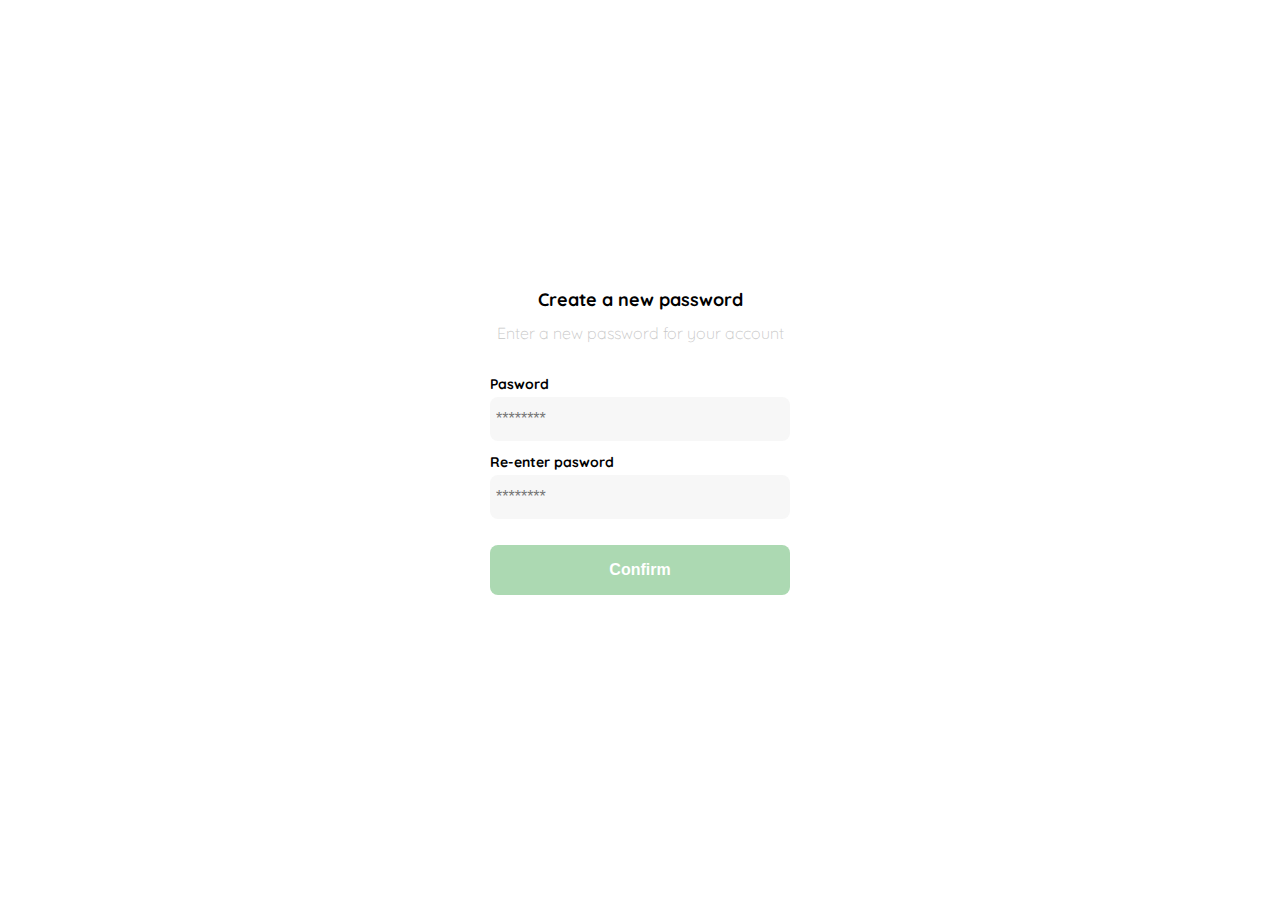
<file: createNewPassword.html>
<!DOCTYPE html>
<html lang="en">
  <head>
    <meta charset="UTF-8" />
    <meta http-equiv="X-UA-Compatible" content="IE=edge" />
    <meta name="viewport" content="width=device-width, initial-scale=1.0" />
    <title>Document</title>
    <link rel="preconnect" href="https://fonts.gstatic.com" crossorigin>
    <link href="https://fonts.googleapis.com/css2?family=Quicksand:wght@300;500;700&display=swap" rel="stylesheet">
    <style>
              :root {
        --white: #ffffff;
        --black: #000000;
        --very-light-pink: #c7c7c7;
        --text-input-field: #f7f7f7;
        --hospital-green: #acd9b2;
        --sm: 14px;
        --md: 16px;
        --lg: 18px;
      }
        body {
            margin: 0;
            font-family: 'Quicksand', sans-serif;
        }
        .login {
            width: 100%;
            height: 100vh;
            display: grid;
            place-items: center;
        }
        .form-container {
            display: grid;
            grid-template-rows: auto 1fr auto;
            width: 300px;
        }
        .logo {
            width: 150px;
            margin-bottom: 48px;
            justify-self: center;
            display: none;
        }
        .title {
            font-size: var(--lg);
            margin-bottom: 12px;
            text-align: center;
        }
        .subtitle {
            color: var(--very-light-pink);
            font-size: var(--md);
            font-weight: 300;
            margin-top: 0;
            margin-bottom: 32px;
            text-align: center;
        }
        form {
            display: flex;
            flex-direction: column;
        }
        .label {
            font-size: var(--sm);
            font-weight: bold;
            margin-bottom: 4px;
        }
        .input {
            background-color: var(--text-input-field);
            border: none;
            border-radius: 8px;
            height: 32px;
            font-size: var(--md);
            padding: 6px;
            margin-bottom: 12px;
        }
        .primary-btn {
            background-color: var(--hospital-green);
            border-radius: 8px;
            border: none;
            color: var(--white);
            width: 100%;
            cursor: pointer;
            font-size: var(--md);
            font-weight: bold;
            height: 50px;
        }
        .login-btn {
            margin-top: 14px;
            margin-bottom: 30px;
        }
        @media (max-width: 640px) {
            .logo {
                display: block;
            }
        }
    </style>
  </head>
  <body>
    <div class="login">
      <div class="form-container">
        <img src="./assets/logos/logo_yard_sale.svg" alt="" alt="logo" class="logo" />
        <h1 class="title">Create a new password</h1>
        <p class="subtitle">Enter a new password for your account</p>

        <form action="">
            <label for="password" class="label">Pasword</label>
            <input type= "password" id="password" placeholder="********" class="input input-password"></input>
            <label for="new-password" class="label">Re-enter pasword</label>
            <input type= "password" id="new-password" placeholder="********" class="input input-password"></input>
            <input type="submit" value="Confirm" class="primary-btn login-btn">
        </form>
      </div>
    </div>
  </body>
</html>
</file>
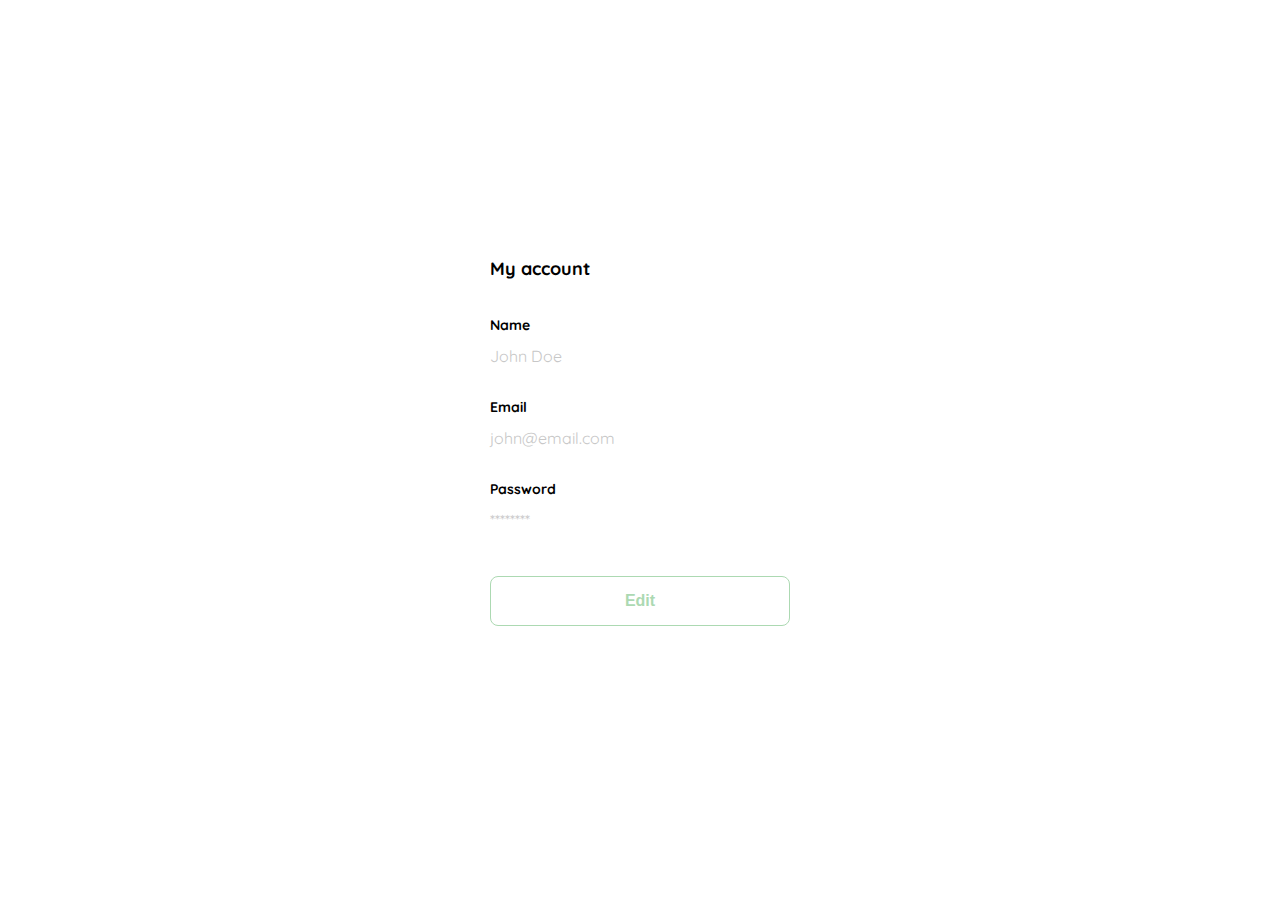
<file: editMyAccount.html>
<!DOCTYPE html>
<html lang="en">
  <head>
    <meta charset="UTF-8" />
    <meta http-equiv="X-UA-Compatible" content="IE=edge" />
    <meta name="viewport" content="width=device-width, initial-scale=1.0" />
    <title>Document</title>
    <link rel="preconnect" href="https://fonts.gstatic.com" crossorigin />
    <link
      href="https://fonts.googleapis.com/css2?family=Quicksand:wght@300;500;700&display=swap"
      rel="stylesheet"
    />
    <style>
      :root {
        --white: #ffffff;
        --black: #000000;
        --very-light-pink: #c7c7c7;
        --text-input-field: #f7f7f7;
        --hospital-green: #acd9b2;
        --sm: 14px;
        --md: 16px;
        --lg: 18px;
      }
      body {
        margin: 0;
        font-family: "Quicksand", sans-serif;
      }
      .login {
        width: 100%;
        height: 100vh;
        display: grid;
        place-items: center;
      }
      .form-container {
        display: grid;
        grid-template-rows: auto 1fr auto;
        width: 300px;
      }
      .title {
        font-size: var(--lg);
        margin-bottom: 36px;
        text-align: start;
      }
      form {
        display: flex;
        flex-direction: column;
      }
      form div {
        display: flex;
        flex-direction: column;
      }

      .label {
        font-size: var(--sm);
        font-weight: bold;
        margin-bottom: 4px;
      }
      .value {
        color: var(--very-light-pink);
        font-size: var(--md);
        margin: 8px 0 32px 0;
      }
      .secondary-btn {
        background-color: var(--white);
        border-radius: 8px;
        border: 1px solid var(--hospital-green);
        color: var(--hospital-green);
        width: 100%;
        cursor: pointer;
        font-size: var(--md);
        font-weight: bold;
        height: 50px;
      }
      .login-btn {
        margin-top: 14px;
        margin-bottom: 30px;
      }
      @media (max-width: 640px) {
        .logo {
          display: block;
        }
        .form-container {
          height: 100%;
        }
        form {
          height: 100%;
          justify-content: space-between;
        }
      }
    </style>
  </head>
  <body>
    <div class="login">
      <div class="form-container">
        <h1 class="title">My account</h1>
        <form action="/">
          <div>
            <label for="name" class="label">Name</label>
            <p class="value">John Doe</p>
            <label for="email" class="label">Email</label>
            <p class="value">john@email.com</p>
            <label for="password" class="label">Password</label>
            <p class="value">********</p>
          </div>
          <input type="submit" value="Edit" class="secondary-btn login-btn" />
        </form>
      </div>
    </div>
  </body>
</html>
</file>
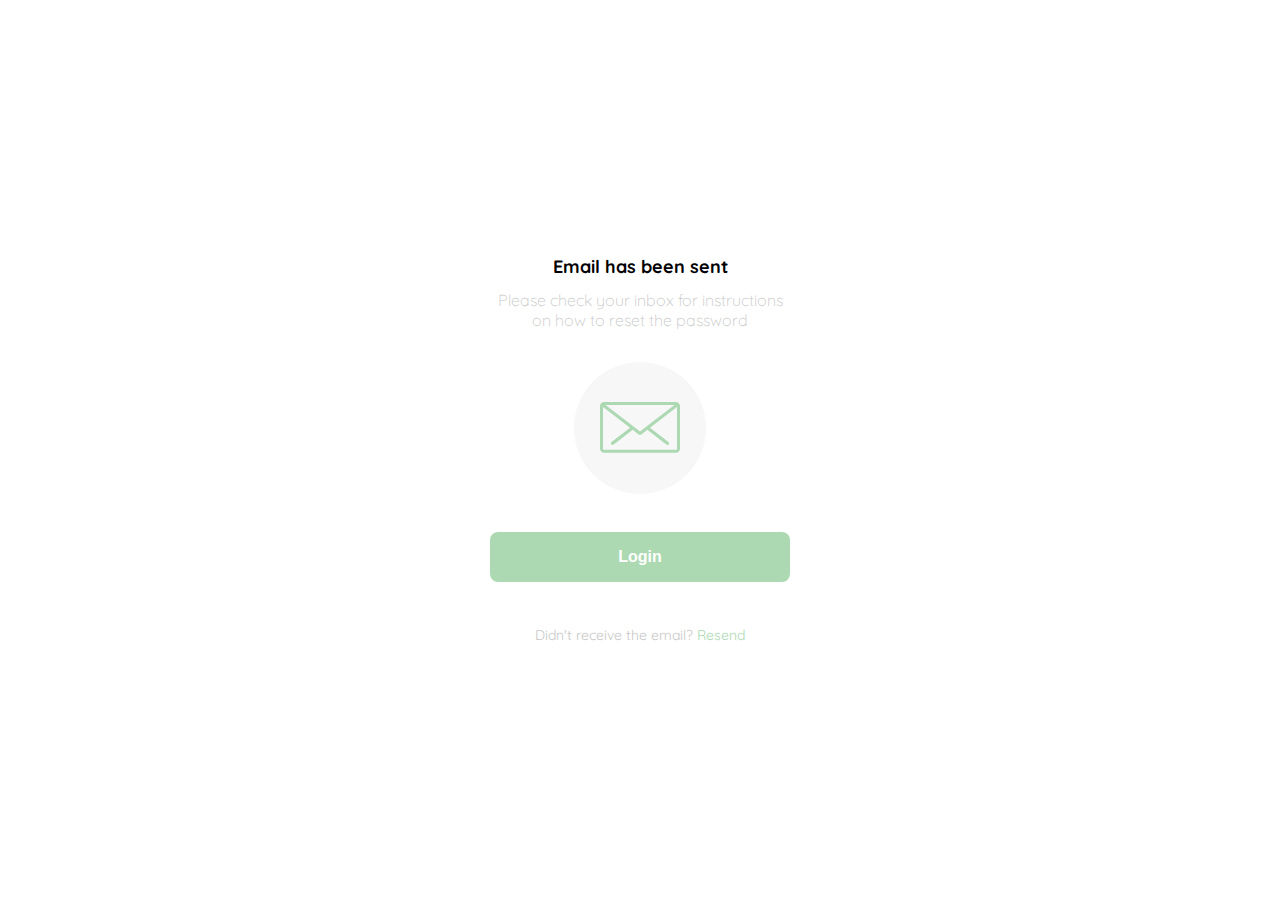
<file: emailSent.html>
<!DOCTYPE html>
<html lang="en">
  <head>
    <meta charset="UTF-8" />
    <meta http-equiv="X-UA-Compatible" content="IE=edge" />
    <meta name="viewport" content="width=device-width, initial-scale=1.0" />
    <title>Document</title>
    <link rel="preconnect" href="https://fonts.gstatic.com" crossorigin>
    <link href="https://fonts.googleapis.com/css2?family=Quicksand:wght@300;500;700&display=swap" rel="stylesheet">
    <style>
              :root {
        --white: #ffffff;
        --black: #000000;
        --very-light-pink: #c7c7c7;
        --text-input-field: #f7f7f7;
        --hospital-green: #acd9b2;
        --sm: 14px;
        --md: 16px;
        --lg: 18px;
      }
        body {
            margin: 0;
            font-family: 'Quicksand', sans-serif;
        }
        .login {
            width: 100%;
            height: 100vh;
            display: grid;
            place-items: center;
        }
        .form-container {
            display: grid;
            grid-template-rows: auto 1fr auto;
            width: 300px;
            justify-items: center;
        }
        .logo {
            width: 150px;
            margin-bottom: 48px;
            justify-self: center;
            display: none;
        }
        .title {
            font-size: var(--lg);
            margin-bottom: 12px;
            text-align: center;
        }
        .subtitle {
            color: var(--very-light-pink);
            font-size: var(--md);
            font-weight: 300;
            margin-top: 0;
            margin-bottom: 32px;
            text-align: center;
        }
        .email-image {
            width: 132px;
            height: 132px;
            border-radius: 50%;
            background-color: var(--text-input-field);
            display: flex;
            justify-content: center;
            align-items: center;
            margin-bottom: 24px;
        }
        .email-image img {
            width: 80px;
        }
        .resend {
            font-size: var(--sm);
        }
        .resend span {
            color: var(--very-light-pink);
        }
        .resend a {
            color: var(--hospital-green);
            text-decoration: none;
        }
        .primary-btn {
            background-color: var(--hospital-green);
            border-radius: 8px;
            border: none;
            color: var(--white);
            width: 100%;
            cursor: pointer;
            font-size: var(--md);
            font-weight: bold;
            height: 50px;
        }
        .login-btn {
            margin-top: 14px;
            margin-bottom: 30px;
        }
        @media (max-width: 640px) {
            .logo {
                display: block;
            }
        }
    </style>
  </head>
  <body>
    <div class="login">
      <div class="form-container">
        <img src="./assets/logos/logo_yard_sale.svg" alt="" alt="logo" class="logo" />
        <h1 class="title">Email has been sent</h1>
        <p class="subtitle">Please check your inbox for instructions on how to reset the password</p>
        <div class="email-image">
            <img src="./assets/icons/email.svg" alt="email">
        </div>
        <button class="primary-btn login-btn">Login</button>
        <p class="resend">
            <span>Didn't receive the email?</span>
            <a href="/">Resend</a>
        </p>
      </div>
    </div>
  </body>
</html>
</file>
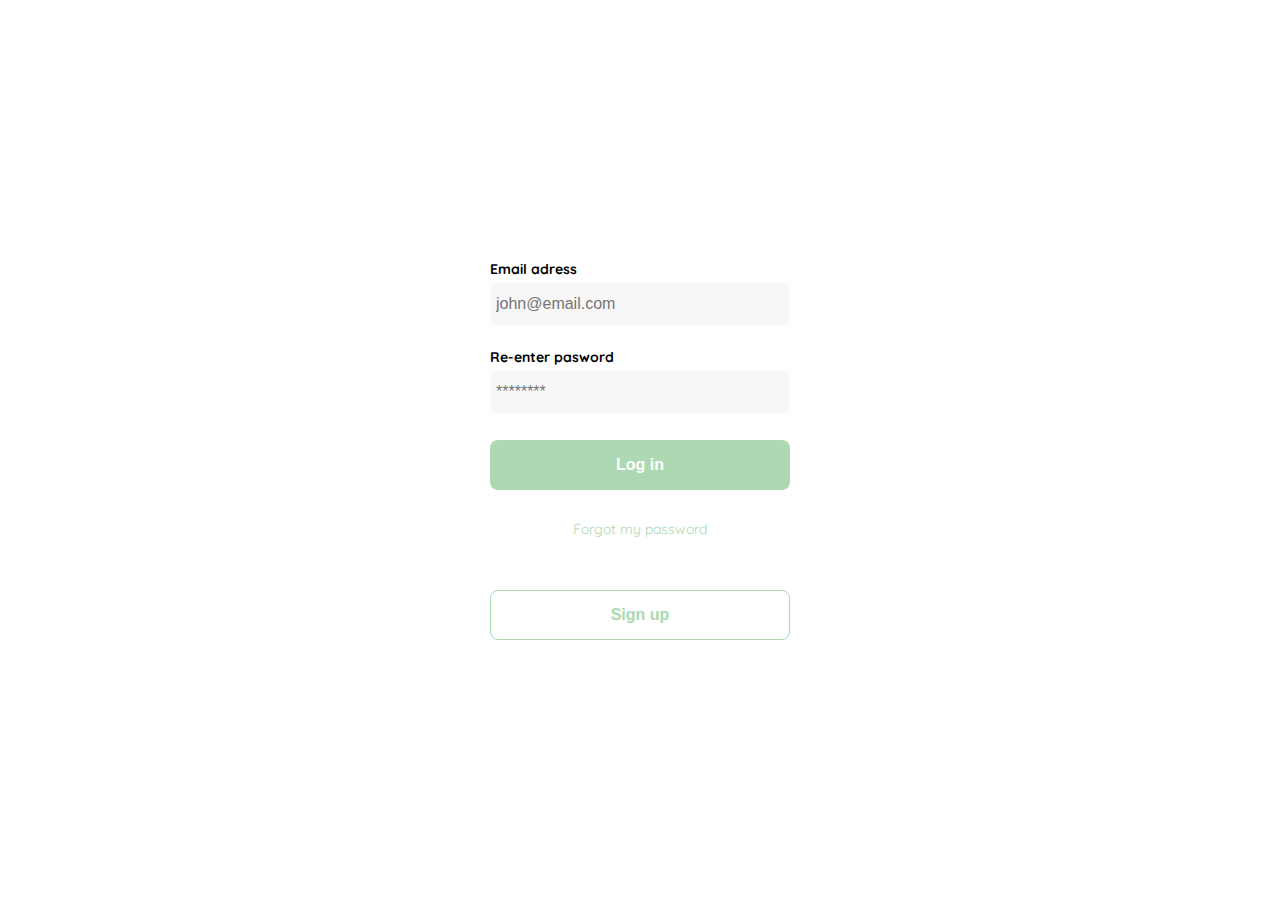
<file: login.html>
<!DOCTYPE html>
<html lang="en">
  <head>
    <meta charset="UTF-8" />
    <meta http-equiv="X-UA-Compatible" content="IE=edge" />
    <meta name="viewport" content="width=device-width, initial-scale=1.0" />
    <title>Document</title>
    <link rel="preconnect" href="https://fonts.gstatic.com" crossorigin>
    <link href="https://fonts.googleapis.com/css2?family=Quicksand:wght@300;500;700&display=swap" rel="stylesheet">
    <style>
              :root {
        --white: #ffffff;
        --black: #000000;
        --very-light-pink: #c7c7c7;
        --text-input-field: #f7f7f7;
        --hospital-green: #acd9b2;
        --sm: 14px;
        --md: 16px;
        --lg: 18px;
      }
        body {
            margin: 0;
            font-family: 'Quicksand', sans-serif;
        }
        .login {
            width: 100%;
            height: 100vh;
            display: grid;
            place-items: center;
        }
        .form-container {
            display: grid;
            grid-template-rows: auto 1fr auto;
            width: 300px;
        }
        .logo {
            width: 150px;
            margin-bottom: 48px;
            justify-self: center;
            display: none;
        }
        form {
            display: flex;
            flex-direction: column;
        }
        form a {
            color: var(--hospital-green);
            font-size: var(--sm);
            text-align: center;
            text-decoration: none;
            margin-bottom: 52px;
        }
        .label {
            font-size: var(--sm);
            font-weight: bold;
            margin-bottom: 4px;
        }
        .input {
            background-color: var(--text-input-field);
            border: none;
            border-radius: 8px;
            height: 32px;
            font-size: var(--md);
            padding: 6px;
            margin-bottom: 12px;
        }
        .input-email {
            margin-bottom: 22px;
        }
        .primary-btn {
            background-color: var(--hospital-green);
            border-radius: 8px;
            border: none;
            color: var(--white);
            width: 100%;
            cursor: pointer;
            font-size: var(--md);
            font-weight: bold;
            height: 50px;
        }
        .secondary-btn {
            background-color: var(--white);
            border-radius: 8px;
            border: 1px solid var(--hospital-green);
            color: var(--hospital-green);
            width: 100%;
            cursor: pointer;
            font-size: var(--md);
            font-weight: bold;
            height: 50px;
        }
        .login-btn {
            margin-top: 14px;
            margin-bottom: 30px;
        }
        @media (max-width: 640px) {
            .logo {
                display: block;
            }
            .secondary-btn {
                width: inherit;
                position: absolute;
                bottom: 0;
                margin-bottom: 24px;
            }
        }
    </style>
  </head>
  <body>
    <div class="login">
      <div class="form-container">
        <img src="./assets/logos/logo_yard_sale.svg" alt="" alt="logo" class="logo" />

        <form action="">
            <label for="email" class="label">Email adress</label>
            <input type= "text" id="email" placeholder="john@email.com" class="input input-email"></input>
            <label for="new-password" class="label">Re-enter pasword</label>
            <input type= "password" id="new-password" placeholder="********" class="input input-password"></input>
            <input type="submit" value="Log in" class="primary-btn login-btn">
            <a href="/">Forgot my password</a>
        </form>
        <button class="secondary-btn signup-btn">Sign up</button>
      </div>
    </div>
  </body>
</html>
</file>
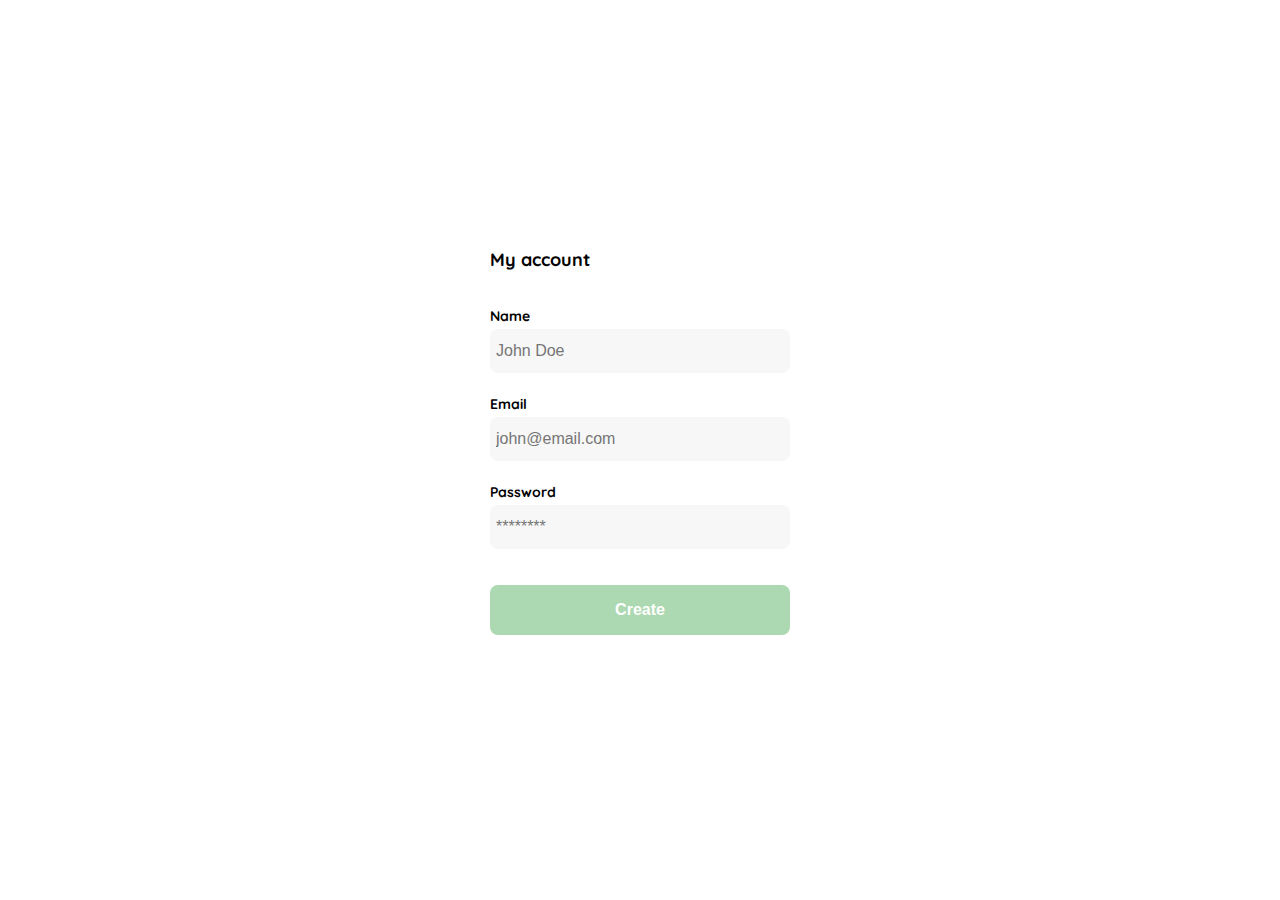
<file: myAccount.html>
<!DOCTYPE html>
<html lang="en">
  <head>
    <meta charset="UTF-8" />
    <meta http-equiv="X-UA-Compatible" content="IE=edge" />
    <meta name="viewport" content="width=device-width, initial-scale=1.0" />
    <title>Document</title>
    <link rel="preconnect" href="https://fonts.gstatic.com" crossorigin>
    <link href="https://fonts.googleapis.com/css2?family=Quicksand:wght@300;500;700&display=swap" rel="stylesheet">
    <style>
              :root {
        --white: #ffffff;
        --black: #000000;
        --very-light-pink: #c7c7c7;
        --text-input-field: #f7f7f7;
        --hospital-green: #acd9b2;
        --sm: 14px;
        --md: 16px;
        --lg: 18px;
      }
        body {
            margin: 0;
            font-family: 'Quicksand', sans-serif;
        }
        .login {
            width: 100%;
            height: 100vh;
            display: grid;
            place-items: center;
        }
        .form-container {
            display: grid;
            grid-template-rows: auto 1fr auto;
            width: 300px;
        }
        .title {
            font-size: var(--lg);
            margin-bottom: 36px;
            text-align: start;
        }
        form {
            display: flex;
            flex-direction: column;
        }
        form div {
            display: flex;
            flex-direction: column;
        }

        .label {
            font-size: var(--sm);
            font-weight: bold;
            margin-bottom: 4px;
        }
        .input {
            background-color: var(--text-input-field);
            border: none;
            border-radius: 8px;
            height: 32px;
            font-size: var(--md);
            padding: 6px;
            margin-bottom: 12px;
        }
        .input-name, .input-email, .input-password {
            margin-bottom: 22px;
        }
        .primary-btn {
            background-color: var(--hospital-green);
            border-radius: 8px;
            border: none;
            color: var(--white);
            width: 100%;
            cursor: pointer;
            font-size: var(--md);
            font-weight: bold;
            height: 50px;
        }
        .login-btn {
            margin-top: 14px;
            margin-bottom: 30px;
        }
        @media (max-width: 640px) {
            .logo {
                display: block;
            }
            .form-container{
                height: 100%;
            }
            form {
                height: 100%;
                justify-content: space-between;
            }
        }
    </style>
  </head>
  <body>
    <div class="login">
      <div class="form-container">
        <h1 class="title">My account</h1>
        <form action="/">
            <div>
            <label for="name" class="label">Name</label>
            <input type= "text" id="name" placeholder="John Doe" class="input input-name"></input>
            <label for="email" class="label">Email</label>
            <input type= "email" id="email" placeholder="john@email.com" class="input input-email"></input>
            <label for="password" class="label">Password</label>
            <input type= "password" id="new-password" placeholder="********" class="input input-password"></input>
            </div>
            <input type="submit" value="Create" class="primary-btn login-btn">
        </form>
      </div>
    </div>
  </body>
</html>
</file>
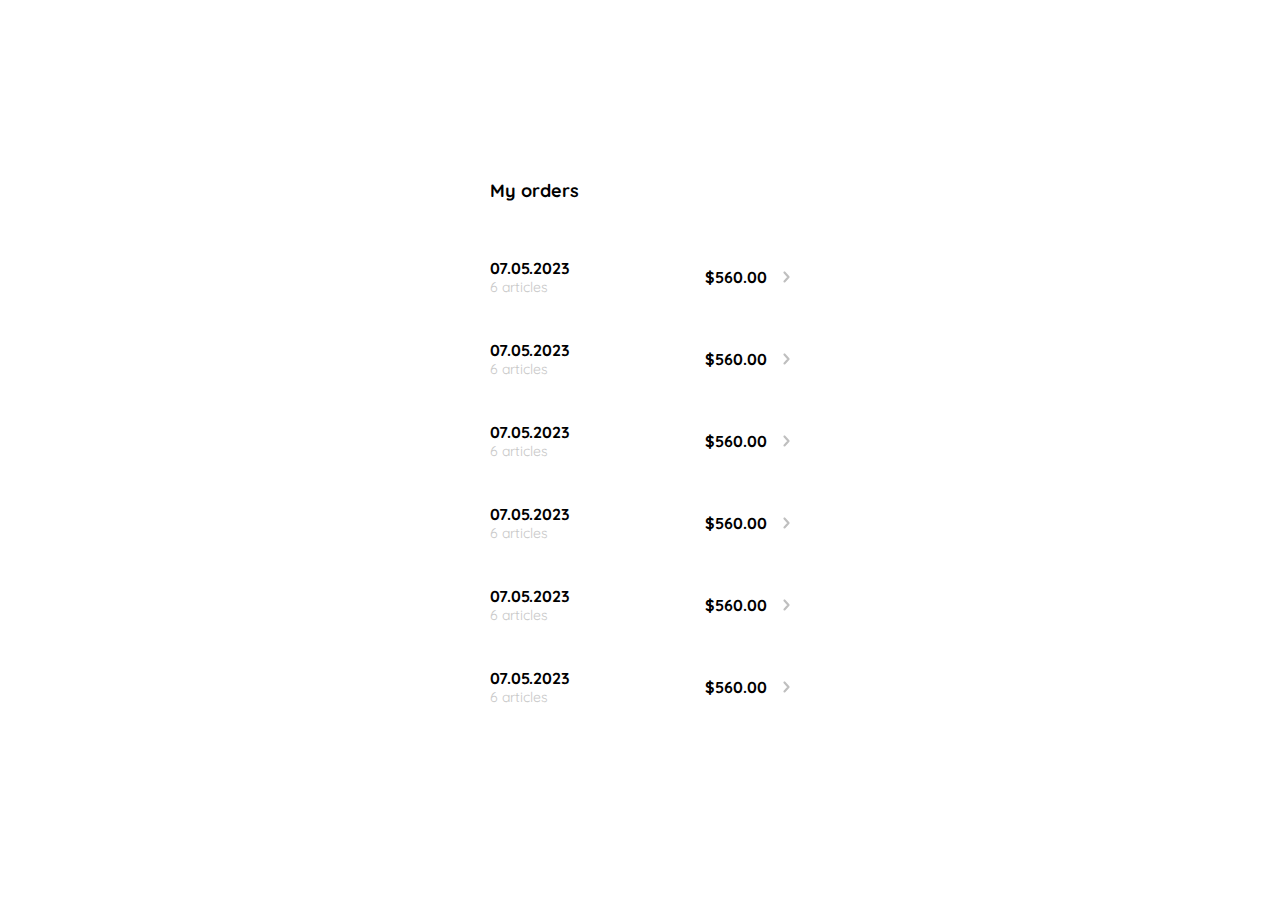
<file: myOrders.html>
<!DOCTYPE html>
<html lang="en">
  <head>
    <meta charset="UTF-8" />
    <meta http-equiv="X-UA-Compatible" content="IE=edge" />
    <meta name="viewport" content="width=device-width, initial-scale=1.0" />
    <title>Document</title>
    <link rel="preconnect" href="https://fonts.gstatic.com" crossorigin />
    <link
      href="https://fonts.googleapis.com/css2?family=Quicksand:wght@300;500;700&display=swap"
      rel="stylesheet"
    />
    <style>
      :root {
        --white: #ffffff;
        --black: #000000;
        --very-light-pink: #c7c7c7;
        --text-input-field: #f7f7f7;
        --hospital-green: #acd9b2;
        --sm: 14px;
        --md: 16px;
        --lg: 18px;
      }
      body {
        margin: 0;
        font-family: "Quicksand", sans-serif;
      }
      .my-order {
        width: 100%;
        height: 100vh;
        display: grid;
        place-items: center;
      }
      .title {
        font-size: var(--lg);
        margin-bottom: 40px;
      }
      .my-order-container {
        display: grid;
        grid-template-rows: auto 1fr auto;
        width: 300px;
      }
      .my-order-content {
        display: flex;
        flex-direction: column;
      }
      .order {
        display: grid;
        grid-template-columns: auto 1fr auto;
        align-items: center;
        margin-bottom: 12px;
        gap: 16px;
      }
      .order p:nth-child(1) {
        display: flex;
        flex-direction: column;
      }
      .order p span:nth-child(1) {
        font-size: var(--md);
        font-weight: bold;
      }
      .order p span:nth-child(2) {
        font-size: var(--sm);
        color: var(--very-light-pink);
      }
      .order p:nth-child(2) {
        text-align: end;
        font-weight: bold;
      }
    </style>
  </head>
  <body>
    <div class="my-order">
      <div class="my-order-container">
        <h1 class="title">My orders</h1>
        <div class="my-order-content">
          <div class="order">
            <p>
              <span>07.05.2023</span>
              <span>6 articles</span>
            </p>
            <p>$560.00</p>
            <img src="./assets/icons/flechita.svg" alt="arrow">
          </div>
          <div class="order">
            <p>
              <span>07.05.2023</span>
              <span>6 articles</span>
            </p>
            <p>$560.00</p>
            <img src="./assets/icons/flechita.svg" alt="arrow">
          </div>
          <div class="order">
            <p>
              <span>07.05.2023</span>
              <span>6 articles</span>
            </p>
            <p>$560.00</p>
            <img src="./assets/icons/flechita.svg" alt="arrow">
          </div>
          <div class="order">
            <p>
              <span>07.05.2023</span>
              <span>6 articles</span>
            </p>
            <p>$560.00</p>
            <img src="./assets/icons/flechita.svg" alt="arrow">
          </div>
          <div class="order">
            <p>
              <span>07.05.2023</span>
              <span>6 articles</span>
            </p>
            <p>$560.00</p>
            <img src="./assets/icons/flechita.svg" alt="arrow">
          </div>
          <div class="order">
            <p>
              <span>07.05.2023</span>
              <span>6 articles</span>
            </p>
            <p>$560.00</p>
            <img src="./assets/icons/flechita.svg" alt="arrow">
          </div>
        </div>
      </div>
    </div>
  </body>
</html>
</file>
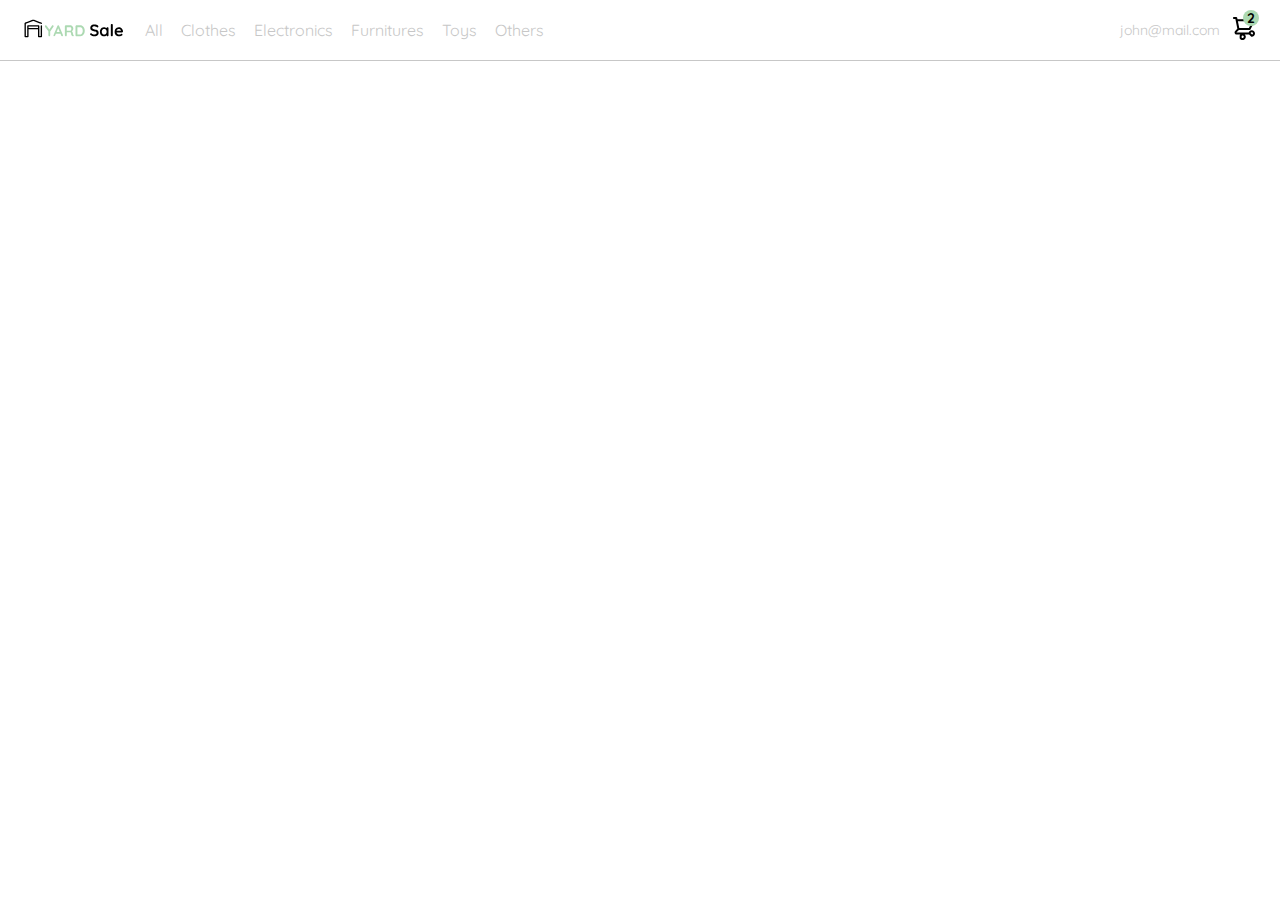
<file: navBar.html>
<!DOCTYPE html>
<html lang="en">
  <head>
    <meta charset="UTF-8" />
    <meta http-equiv="X-UA-Compatible" content="IE=edge" />
    <meta name="viewport" content="width=device-width, initial-scale=1.0" />
    <title>Document</title>
    <link rel="preconnect" href="https://fonts.gstatic.com" crossorigin />
    <link
      href="https://fonts.googleapis.com/css2?family=Quicksand:wght@300;500;700&display=swap"
      rel="stylesheet"
    />
    <style>
      :root {
        --white: #ffffff;
        --black: #000000;
        --very-light-pink: #c7c7c7;
        --text-input-field: #f7f7f7;
        --hospital-green: #acd9b2;
        --sm: 14px;
        --md: 16px;
        --lg: 18px;
      }
      body {
        margin: 0;
        font-family: "Quicksand", sans-serif;
      }
      nav {
        display: flex;
        justify-content: space-between;
        padding: 0 24px;
        border-bottom: 1px solid var(--very-light-pink);
      }
      .menu {
        display: none;
      }
      .logo {
        width: 100px;
      }
      .navbar-left ul,
      .navbar-right ul {
        list-style: none;
        padding: 0;
        margin: 0;
        display: flex;
        align-items: center;
        height: 60px;
      }
      .navbar-left {
        display: flex;
      }
      .navbar-left ul {
        margin-left: 12px;
      }
      .navbar-left ul li a,
      .navbar-right ul li a {
        text-decoration: none;
        color: var(--very-light-pink);
        border: 1px solid var(--white);
        padding: 8px;
        border-radius: 8px;
      }
      .navbar-left ul li a:hover,
      .navbar-right ul li a:hover {
        border: 1px solid var(--hospital-green);
        color: var(--hospital-green);
      }
      .navbar-email {
        color: var(--very-light-pink);
        font-size: var(--sm);
        margin-right: 12px;
      }
      .navbar-shopping-cart {
        position: relative;
      }
      .navbar-shopping-cart div {
        width: 16px;
        height: 16px;
        background-color: var(--hospital-green);
        border-radius: 50%;
        font-size: var(--sm);
        font-weight: bold;
        position: absolute;
        top: -6px;
        right: -3px;
        display: flex;
        justify-content: center;
        align-items: center;
      }
      @media (max-width: 640px) {
        .menu {
          display: block;
        }
        .navbar-left ul {
          display: none;
        }
        .navbar-email {
          display: none;
        }
      }
    </style>
  </head>
  <body>
    <nav>
      <img src="./assets/icons/icon_menu.svg" alt="menu" class="menu" />

      <div class="navbar-left">
        <img src="./assets/logos/logo_yard_sale.svg" alt="logo" class="logo" />
        <ul>
          <li><a href="/">All</a></li>
          <li><a href="/">Clothes</a></li>
          <li><a href="/">Electronics</a></li>
          <li><a href="/">Furnitures</a></li>
          <li><a href="/">Toys</a></li>
          <li><a href="/">Others</a></li>
        </ul>
      </div>
      <div class="navbar-right">
        <ul>
          <li class="navbar-email">john@mail.com</li>
          <li class="navbar-shopping-cart">
            <img
              src="./assets/icons/icon_shopping_cart.svg"
              alt="shopping-cart"
            />
            <div>2</div>
          </li>
        </ul>
      </div>
    </nav>
  </body>
</html>
</file>
